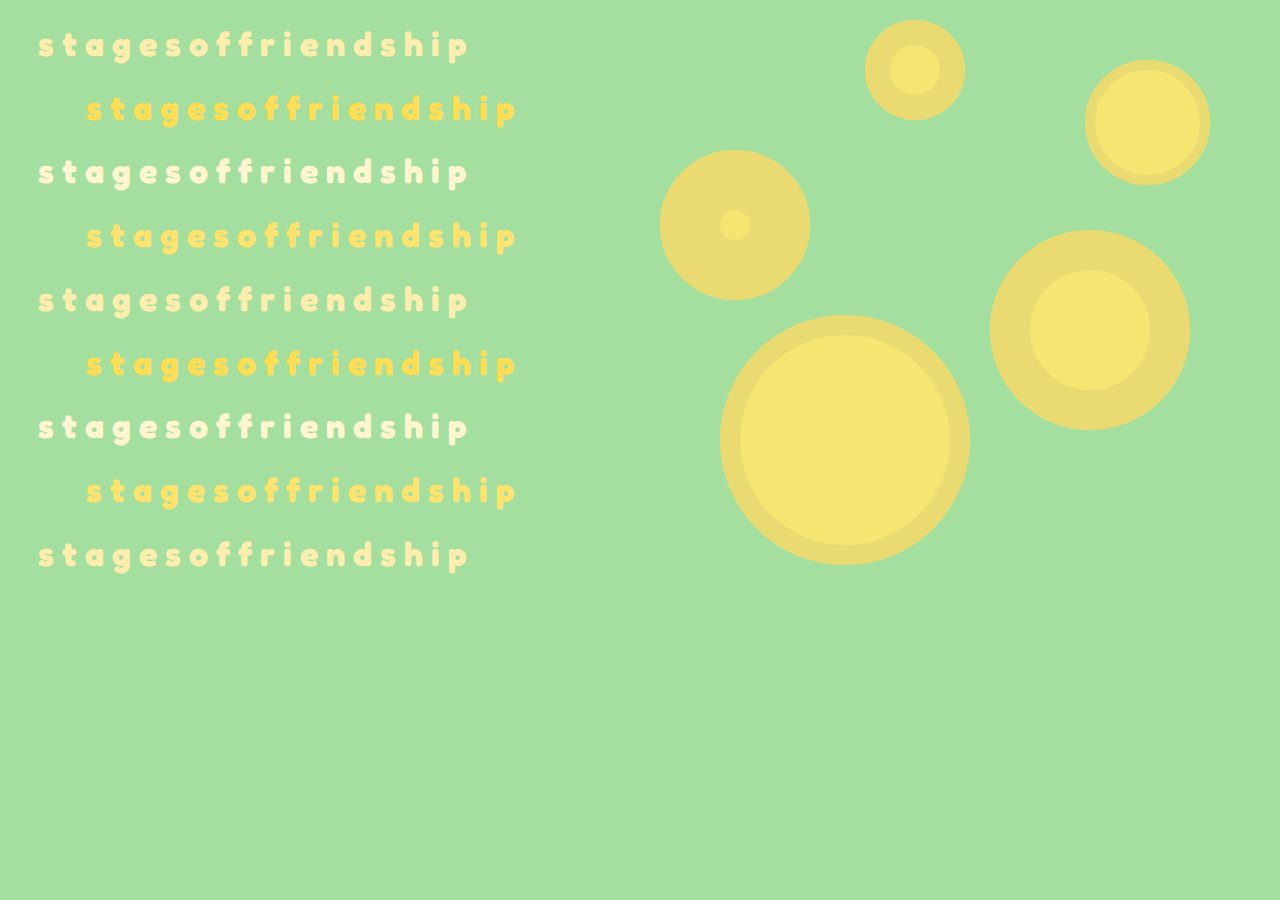
<file: index.html>
<!DOCTYPE html>
<html>
<head>
<title>Stages of Friendship</title>
<link href='https://fonts.googleapis.com/css?family=Fredoka One' rel='stylesheet'>
<link href='https://fonts.googleapis.com/css?family=Fira Sans' rel='stylesheet'>
<link rel="stylesheet" href="style.css">
</head>
<body>
<div class="headings">
  <div class="lightyellow">
    <h1>s t a g e s  o f  f r i e n d s h i p</h1>
  </div>
  <div class="yellow">
    <h1>&nbsp&nbsp&nbsp&nbsp&nbsp&nbsps t a g e s  o f  f r i e n d s h i p</h1>
  </div>
  <div class="cream">
    <h1>s t a g e s  o f  f r i e n d s h i p</h1>
  </div>
  <div class="gold">
    <h1>&nbsp&nbsp&nbsp&nbsp&nbsp&nbsps t a g e s  o f  f r i e n d s h i p</h1>
  </div>
  <div class="lightyellow">
    <h1>s t a g e s  o f  f r i e n d s h i p</h1>
  </div>
  <div class="yellow">
    <h1>&nbsp&nbsp&nbsp&nbsp&nbsp&nbsps t a g e s  o f  f r i e n d s h i p</h1>
  </div>
  <div class="cream">
    <h1>s t a g e s  o f  f r i e n d s h i p</h1>
  </div>
  <div class="gold">
    <h1>&nbsp&nbsp&nbsp&nbsp&nbsp&nbsps t a g e s  o f  f r i e n d s h i p</h1>
  </div>
  <div class="lightyellow">
    <h1>s t a g e s  o f  f r i e n d s h i p</h1>
  </div>
</div>
<div class="stages">
  <div class="stage1">
    <a href="stangers.html"class="stage1">
    </a>
  </div>
  <div class="stage2">
    <a href="acquaintances.html"class="stage2">
    </a>
  </div>
  <div class="stage3">
    <a href="casual.html"class="stage3">
    </a>
  </div>
  <div class="stage4">
    <a href="close.html"class="stage4">
    </a>
  </div>
  <div class="stage5">
    <a href="intimate.html"class="stage5">
    </a>
  </div>
</div>
</body>
</file>
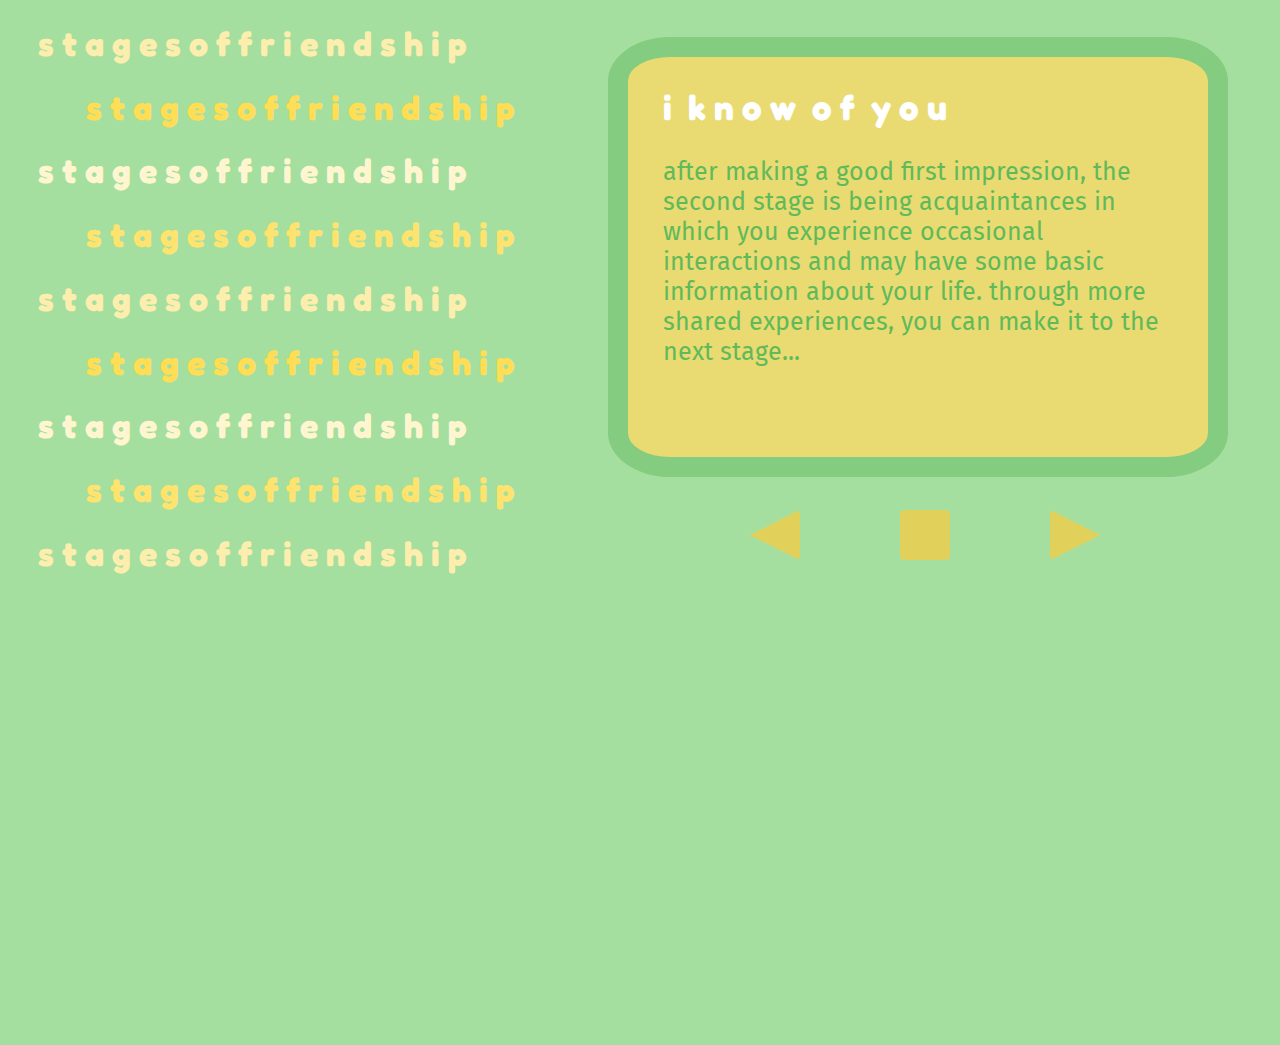
<file: acquaintances.html>
<!DOCTYPE html>
<html>
<head>
<title>Stages of Friendship</title>
<link href='https://fonts.googleapis.com/css?family=Fredoka One' rel='stylesheet'>
<link href='https://fonts.googleapis.com/css?family=Fira Sans' rel='stylesheet'>
<link rel="stylesheet" href="style.css">
</head>
<body>
<div class="headings">
  <div class="lightyellow">
    <h1>s t a g e s  o f  f r i e n d s h i p</h1>
  </div>
  <div class="yellow">
    <h1>&nbsp&nbsp&nbsp&nbsp&nbsp&nbsps t a g e s  o f  f r i e n d s h i p</h1>
  </div>
  <div class="cream">
    <h1>s t a g e s  o f  f r i e n d s h i p</h1>
  </div>
  <div class="gold">
    <h1>&nbsp&nbsp&nbsp&nbsp&nbsp&nbsps t a g e s  o f  f r i e n d s h i p</h1>
  </div>
  <div class="lightyellow">
    <h1>s t a g e s  o f  f r i e n d s h i p</h1>
  </div>
  <div class="yellow">
    <h1>&nbsp&nbsp&nbsp&nbsp&nbsp&nbsps t a g e s  o f  f r i e n d s h i p</h1>
  </div>
  <div class="cream">
    <h1>s t a g e s  o f  f r i e n d s h i p</h1>
  </div>
  <div class="gold">
    <h1>&nbsp&nbsp&nbsp&nbsp&nbsp&nbsps t a g e s  o f  f r i e n d s h i p</h1>
  </div>
  <div class="lightyellow">
    <h1>s t a g e s  o f  f r i e n d s h i p</h1>
  </div>
</div>
<div class="content">
    <h2>i &nbspk n o w &nbspo f &nbspy o u</h2>
    <p>after making a good first impression, the second stage is being
    acquaintances in which you experience occasional interactions and may
    have some basic information about your life. through more shared experiences,
    you can make it to the next stage...</p>
</div>
<div class="navi">
  <div class="home">
    <a class="home" href="index.html">
    </a>
  </div>
  <div class="back">
    <a class="back" href="stangers.html">
    </a>
  </div>
  <div class="next">
    <a class="next" href="casual.html">
    </a>
  </div>
</div>
</body>
</file>
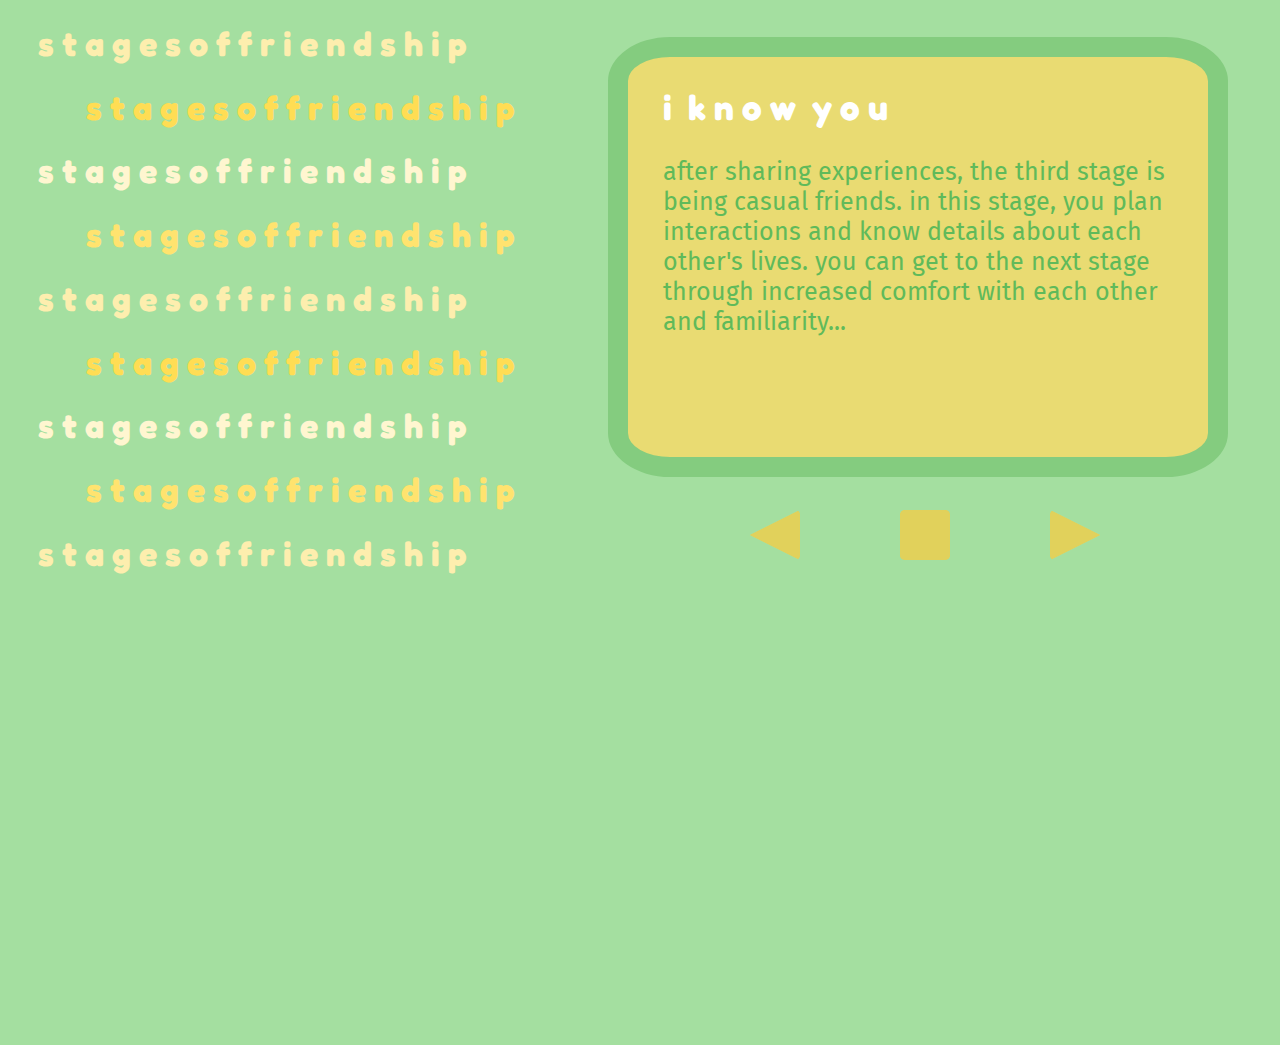
<file: casual.html>
<!DOCTYPE html>
<html>
<head>
<title>Stages of Friendship</title>
<link href='https://fonts.googleapis.com/css?family=Fredoka One' rel='stylesheet'>
<link href='https://fonts.googleapis.com/css?family=Fira Sans' rel='stylesheet'>
<link rel="stylesheet" href="style.css">
</head>
<body>
<div class="headings">
  <div class="lightyellow">
    <h1>s t a g e s  o f  f r i e n d s h i p</h1>
  </div>
  <div class="yellow">
    <h1>&nbsp&nbsp&nbsp&nbsp&nbsp&nbsps t a g e s  o f  f r i e n d s h i p</h1>
  </div>
  <div class="cream">
    <h1>s t a g e s  o f  f r i e n d s h i p</h1>
  </div>
  <div class="gold">
    <h1>&nbsp&nbsp&nbsp&nbsp&nbsp&nbsps t a g e s  o f  f r i e n d s h i p</h1>
  </div>
  <div class="lightyellow">
    <h1>s t a g e s  o f  f r i e n d s h i p</h1>
  </div>
  <div class="yellow">
    <h1>&nbsp&nbsp&nbsp&nbsp&nbsp&nbsps t a g e s  o f  f r i e n d s h i p</h1>
  </div>
  <div class="cream">
    <h1>s t a g e s  o f  f r i e n d s h i p</h1>
  </div>
  <div class="gold">
    <h1>&nbsp&nbsp&nbsp&nbsp&nbsp&nbsps t a g e s  o f  f r i e n d s h i p</h1>
  </div>
  <div class="lightyellow">
    <h1>s t a g e s  o f  f r i e n d s h i p</h1>
  </div>
</div>
<div class="content">
    <h2>i &nbspk n o w &nbspy o u</h2>
    <p>after sharing experiences, the third stage is being
    casual friends. in this stage, you plan interactions and know details about
    each other's lives. you can get to the next stage through increased
    comfort with each other and familiarity...</p>
</div>
<div class="navi">
  <div class="home">
    <a class="home" href="index.html">
    </a>
  </div>
  <div class="back">
    <a class="back" href="acquaintances.html">
    </a>
  </div>
  <div class="next">
    <a class="next" href="close.html">
    </a>
  </div>
</div>
</body>
</file>
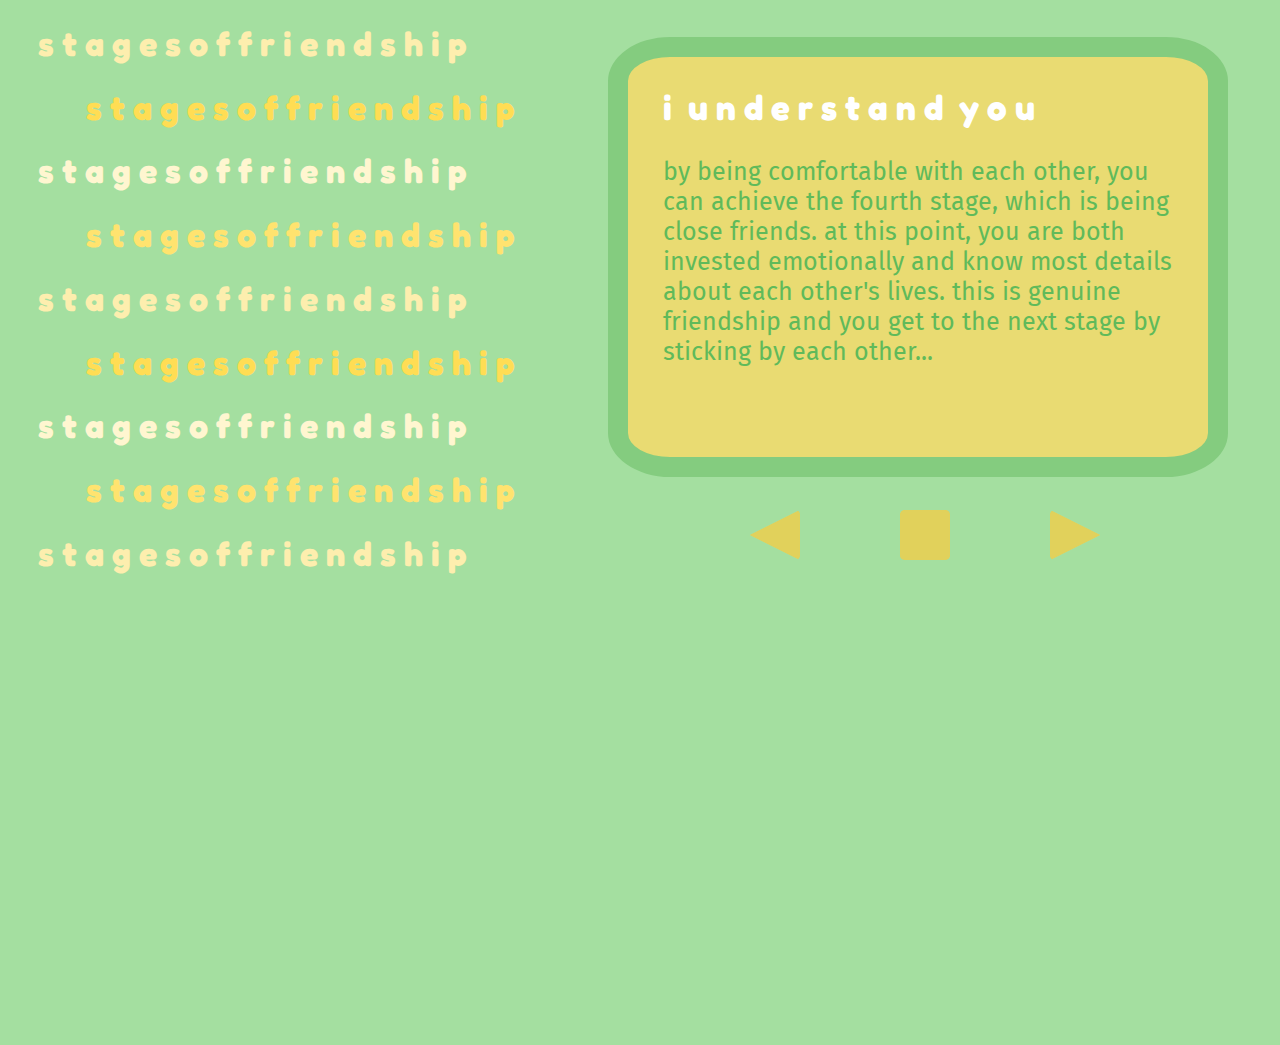
<file: close.html>
<!DOCTYPE html>
<html>
<head>
<title>Stages of Friendship</title>
<link href='https://fonts.googleapis.com/css?family=Fredoka One' rel='stylesheet'>
<link href='https://fonts.googleapis.com/css?family=Fira Sans' rel='stylesheet'>
<link rel="stylesheet" href="style.css">
</head>
<body>
<div class="headings">
  <div class="lightyellow">
    <h1>s t a g e s  o f  f r i e n d s h i p</h1>
  </div>
  <div class="yellow">
    <h1>&nbsp&nbsp&nbsp&nbsp&nbsp&nbsps t a g e s  o f  f r i e n d s h i p</h1>
  </div>
  <div class="cream">
    <h1>s t a g e s  o f  f r i e n d s h i p</h1>
  </div>
  <div class="gold">
    <h1>&nbsp&nbsp&nbsp&nbsp&nbsp&nbsps t a g e s  o f  f r i e n d s h i p</h1>
  </div>
  <div class="lightyellow">
    <h1>s t a g e s  o f  f r i e n d s h i p</h1>
  </div>
  <div class="yellow">
    <h1>&nbsp&nbsp&nbsp&nbsp&nbsp&nbsps t a g e s  o f  f r i e n d s h i p</h1>
  </div>
  <div class="cream">
    <h1>s t a g e s  o f  f r i e n d s h i p</h1>
  </div>
  <div class="gold">
    <h1>&nbsp&nbsp&nbsp&nbsp&nbsp&nbsps t a g e s  o f  f r i e n d s h i p</h1>
  </div>
  <div class="lightyellow">
    <h1>s t a g e s  o f  f r i e n d s h i p</h1>
  </div>
</div>
<div class="content">
    <h2>i &nbspu n d e r s t a n d &nbspy o u</h2>
    <p>by being comfortable with each other, you can achieve the fourth stage, which
    is being close friends. at this point, you are both invested emotionally and know
    most details about each other's lives. this is genuine friendship and you get to the
    next stage by sticking by each other...</p>
</div>
<div class="navi">
  <div class="home">
    <a class="home" href="index.html">
    </a>
  </div>
  <div class="back">
    <a class="back" href="casual.html">
    </a>
  </div>
  <div class="next">
    <a class="next" href="intimate.html">
    </a>
  </div>
</div>
</body>
</file>
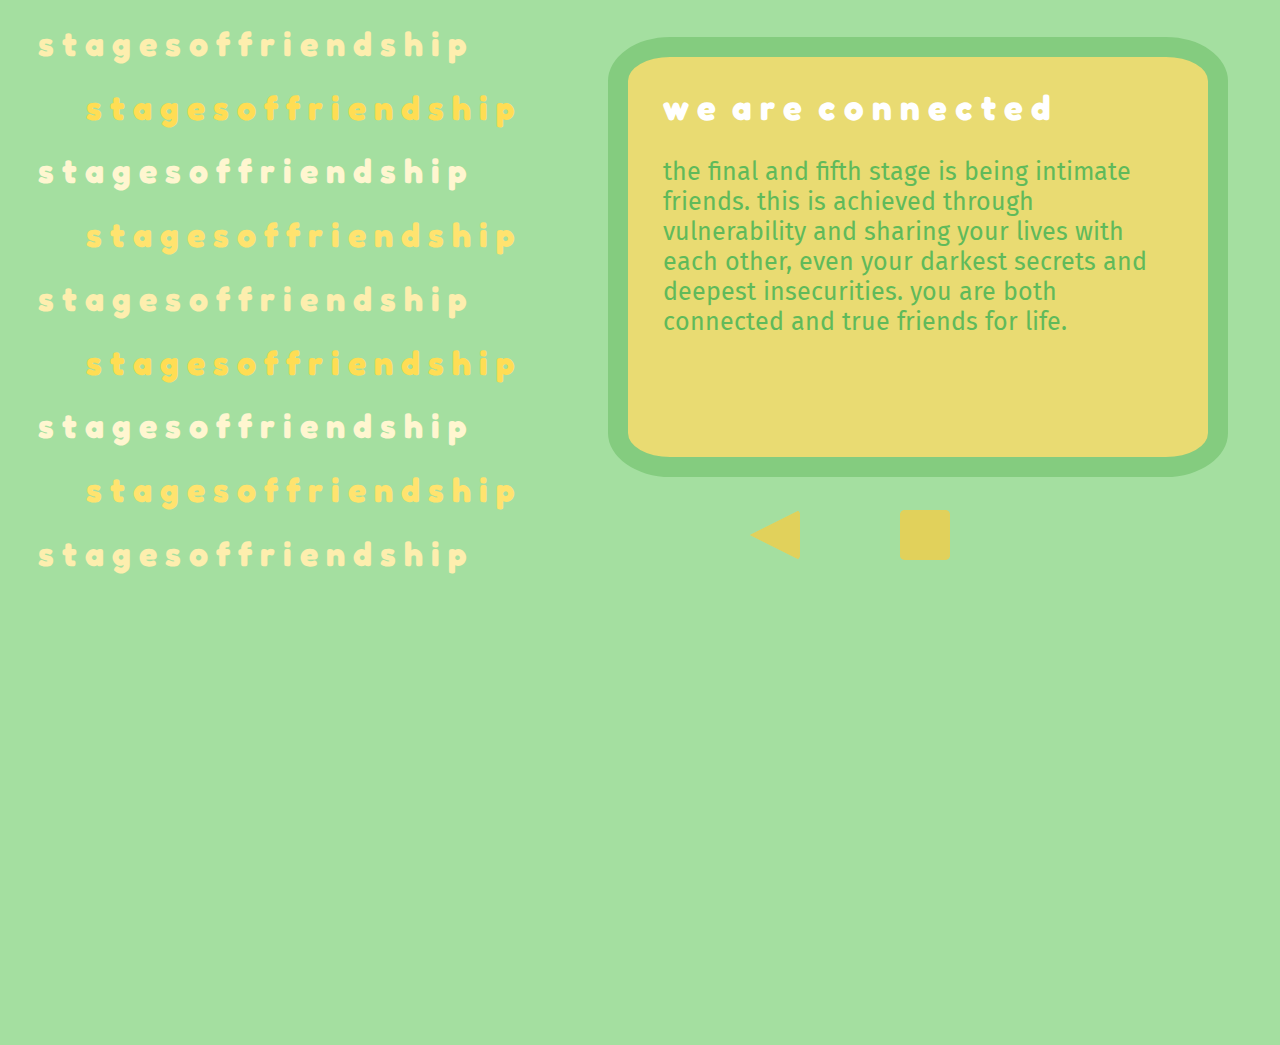
<file: intimate.html>
<!DOCTYPE html>
<html>
<head>
<title>Stages of Friendship</title>
<link href='https://fonts.googleapis.com/css?family=Fredoka One' rel='stylesheet'>
<link href='https://fonts.googleapis.com/css?family=Fira Sans' rel='stylesheet'>
<link rel="stylesheet" href="style.css">
</head>
<body>
<div class="headings">
  <div class="lightyellow">
    <h1>s t a g e s  o f  f r i e n d s h i p</h1>
  </div>
  <div class="yellow">
    <h1>&nbsp&nbsp&nbsp&nbsp&nbsp&nbsps t a g e s  o f  f r i e n d s h i p</h1>
  </div>
  <div class="cream">
    <h1>s t a g e s  o f  f r i e n d s h i p</h1>
  </div>
  <div class="gold">
    <h1>&nbsp&nbsp&nbsp&nbsp&nbsp&nbsps t a g e s  o f  f r i e n d s h i p</h1>
  </div>
  <div class="lightyellow">
    <h1>s t a g e s  o f  f r i e n d s h i p</h1>
  </div>
  <div class="yellow">
    <h1>&nbsp&nbsp&nbsp&nbsp&nbsp&nbsps t a g e s  o f  f r i e n d s h i p</h1>
  </div>
  <div class="cream">
    <h1>s t a g e s  o f  f r i e n d s h i p</h1>
  </div>
  <div class="gold">
    <h1>&nbsp&nbsp&nbsp&nbsp&nbsp&nbsps t a g e s  o f  f r i e n d s h i p</h1>
  </div>
  <div class="lightyellow">
    <h1>s t a g e s  o f  f r i e n d s h i p</h1>
  </div>
</div>
<div class="content">
    <h2>w e &nbspa r e &nbspc o n n e c t e d</h2>
    <p>the final and fifth stage is being intimate friends. this is achieved through vulnerability
    and sharing your lives with each other, even your darkest secrets and deepest insecurities.
    you are both connected and true friends for life.</p>
</div>
<div class="navi">
  <div class="home">
    <a class="home" href="index.html">
    </a>
  </div>
  <div class="back">
    <a class="back" href="close.html">
    </a>
  </div>
</div>
</body>
</file>
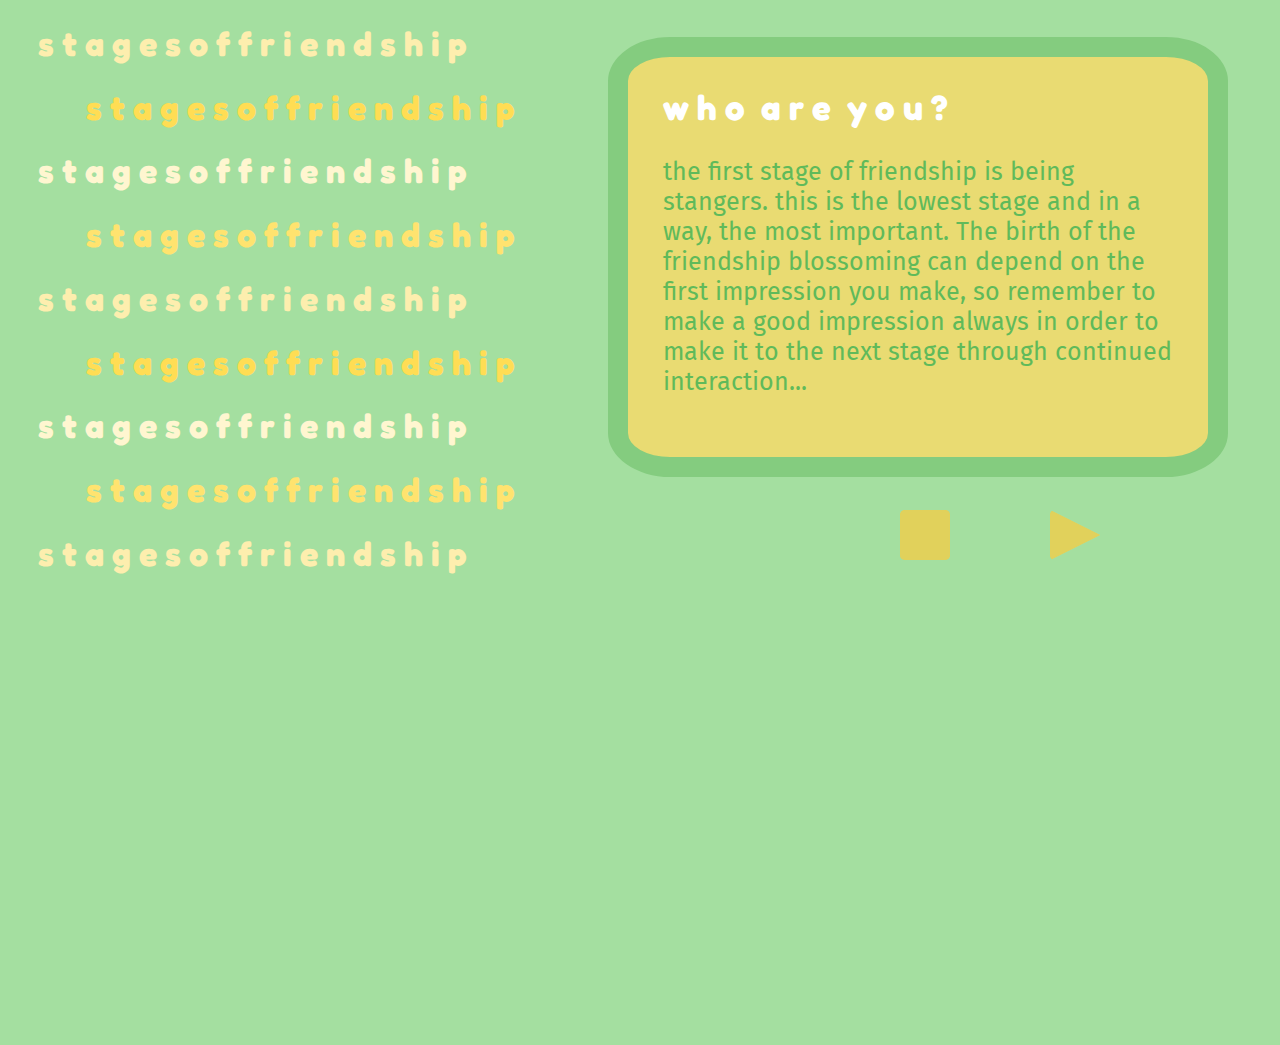
<file: stangers.html>
<!DOCTYPE html>
<html>
<head>
<title>Stages of Friendship</title>
<link href='https://fonts.googleapis.com/css?family=Fredoka One' rel='stylesheet'>
<link href='https://fonts.googleapis.com/css?family=Fira Sans' rel='stylesheet'>
<link rel="stylesheet" href="style.css">
</head>
<body>
<div class="headings">
  <div class="lightyellow">
    <h1>s t a g e s  o f  f r i e n d s h i p</h1>
  </div>
  <div class="yellow">
    <h1>&nbsp&nbsp&nbsp&nbsp&nbsp&nbsps t a g e s  o f  f r i e n d s h i p</h1>
  </div>
  <div class="cream">
    <h1>s t a g e s  o f  f r i e n d s h i p</h1>
  </div>
  <div class="gold">
    <h1>&nbsp&nbsp&nbsp&nbsp&nbsp&nbsps t a g e s  o f  f r i e n d s h i p</h1>
  </div>
  <div class="lightyellow">
    <h1>s t a g e s  o f  f r i e n d s h i p</h1>
  </div>
  <div class="yellow">
    <h1>&nbsp&nbsp&nbsp&nbsp&nbsp&nbsps t a g e s  o f  f r i e n d s h i p</h1>
  </div>
  <div class="cream">
    <h1>s t a g e s  o f  f r i e n d s h i p</h1>
  </div>
  <div class="gold">
    <h1>&nbsp&nbsp&nbsp&nbsp&nbsp&nbsps t a g e s  o f  f r i e n d s h i p</h1>
  </div>
  <div class="lightyellow">
    <h1>s t a g e s  o f  f r i e n d s h i p</h1>
  </div>
</div>
<div class="content">
  <h2>w h o &nbspa r e &nbspy o u ?</h2>
  <p>the first stage of friendship is being stangers. this is the lowest stage
  and in a way, the most important. The birth of the friendship blossoming can depend on the
  first impression you make, so remember to make a good impression always in order to
  make it to the next stage through continued interaction...</p>
</div>
<div class="navi">
  <div class="home">
    <a class="home" href="index.html">
    </a>
  </div>
  <div class="next">
    <a class="next" href="acquaintances.html">
    </a>
  </div>
</div>
</body>
</file>
<file: style.css>
* {
  box-sizing: border-box;
}
body
{
  background-color: #A4DFA0;
  margin-left: 3vw;
  margin-top: 0vw;
}
h1
{
  font-size: 34px;
}
.lightyellow
{
  font-family: "Fredoka One";
  color: #FDEEAE;
}
.yellow
{
  font-family: "Fredoka One";
  color: #FFDD54;
}
.cream
{
  font-family: "Fredoka One";
  color: #FFF6D0;
}
.gold
{
  font-family: "Fredoka One";
  color: #FFE36F;
}
a:hover
{
  background-color: #D9CEEE;
  border-color: #C7BBDD;
  transition: all .2s ease-in-out;
  transform: scale(1.2);
}

.stage1
{
  position: fixed;
  right: 315px;
  top: 20px;
  background-color:#F5E672;
  border:25px solid #E9DB72;
  height:100px;
  border-radius:50%;
  width:100px;
}
.stage2
{
  position: fixed;
  right: 70px;
  top: 60px;
  background-color:#F5E672;
  border:10px solid #E9DB72;
  height:125px;
  border-radius:50%;
  width:125px;
}
.stage3
{
  position: fixed;
  right: 470px;
  top: 150px;
  background-color:#F5E672;
  border:60px solid #E9DB72;
  height:150px;
  border-radius:50%;
  width:150px;
}
.stage4
{
  position: fixed;
  right: 90px;
  top: 230px;
  background-color:#F5E672;
  border:40px solid #E9DB72;
  height:200px;
  border-radius:50%;
  width:200px;
}
.stage5
{
  position: fixed;
  right: 310px;
  top: 315px;
  background-color:#F5E672;
  border:20px solid #E9DB72;
  height:250px;
  border-radius:50%;
  width:250px;
}
.content
{
  position:relative;
  left: 570px;
  bottom: 560px;
  width: 620px;
  height: 440px;
  background-color: #E9DB72;
  border:20px solid #84CC7F;
  border-radius:10%;
  padding-left: 35px;
  padding-right: 35px;
}

h2
{
  color: #FFF;
  font-size: 35px;
  font-family: "Fredoka One";
}
p
{
  color: #60BA5A;
  font-size: 25px;
  font-family: "Fira Sans";
}
.home
{
  position: fixed;
  left: 900px;
  top: 510px;
  width: 50px;
  height: 50px;
  background: #E1D15B;
  border-radius:10%;
}
.back
{
  position: fixed;
  left: 750px;
  top: 510px;
  width: 0;
  height: 0;
  border-top: 25px solid transparent;
  border-right: 50px solid #E1D15B;;
  border-bottom: 25px solid transparent;
  border-radius:10%;
}
.next
{
  position: fixed;
  left: 1050px;
  top: 510px;
  width: 0;
  height: 0;
  border-top: 25px solid transparent;
  border-left: 50px solid #E1D15B;;
  border-bottom: 25px solid transparent;
  border-radius:10%;
}
</file>
